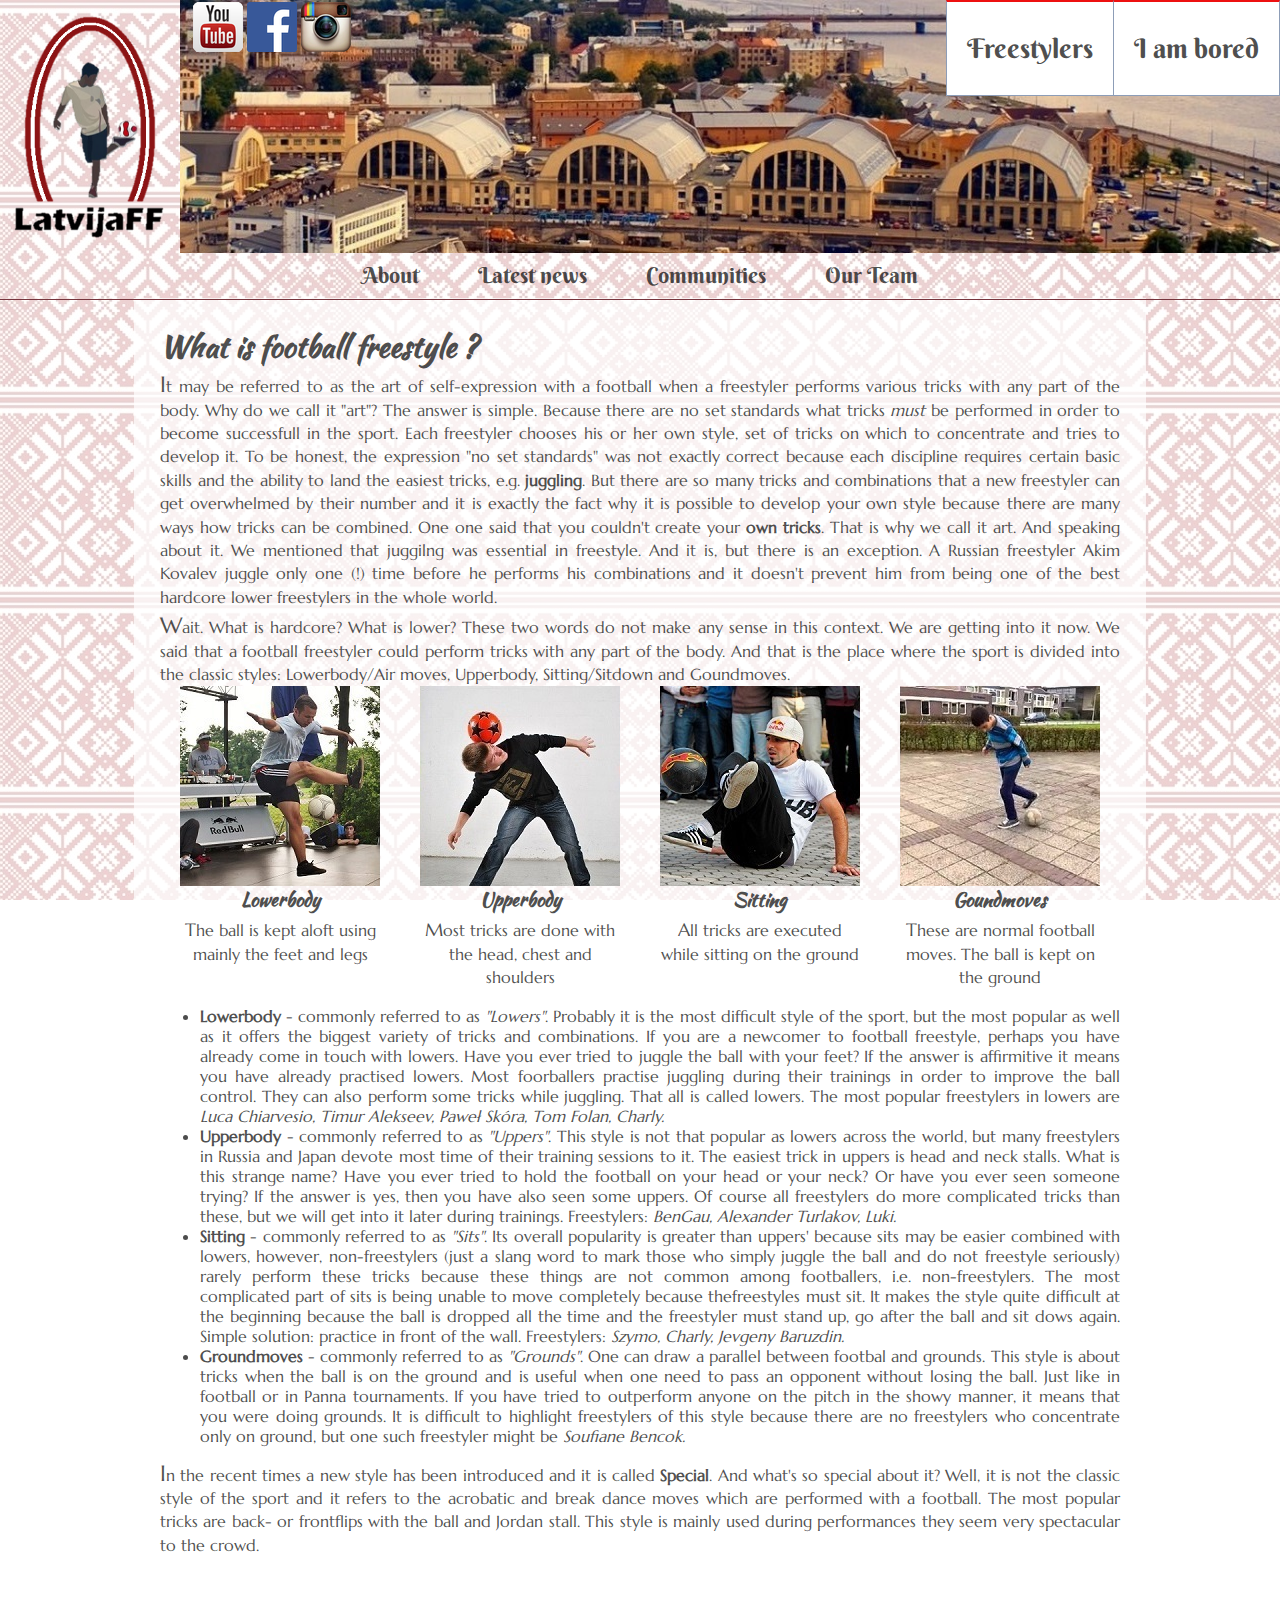
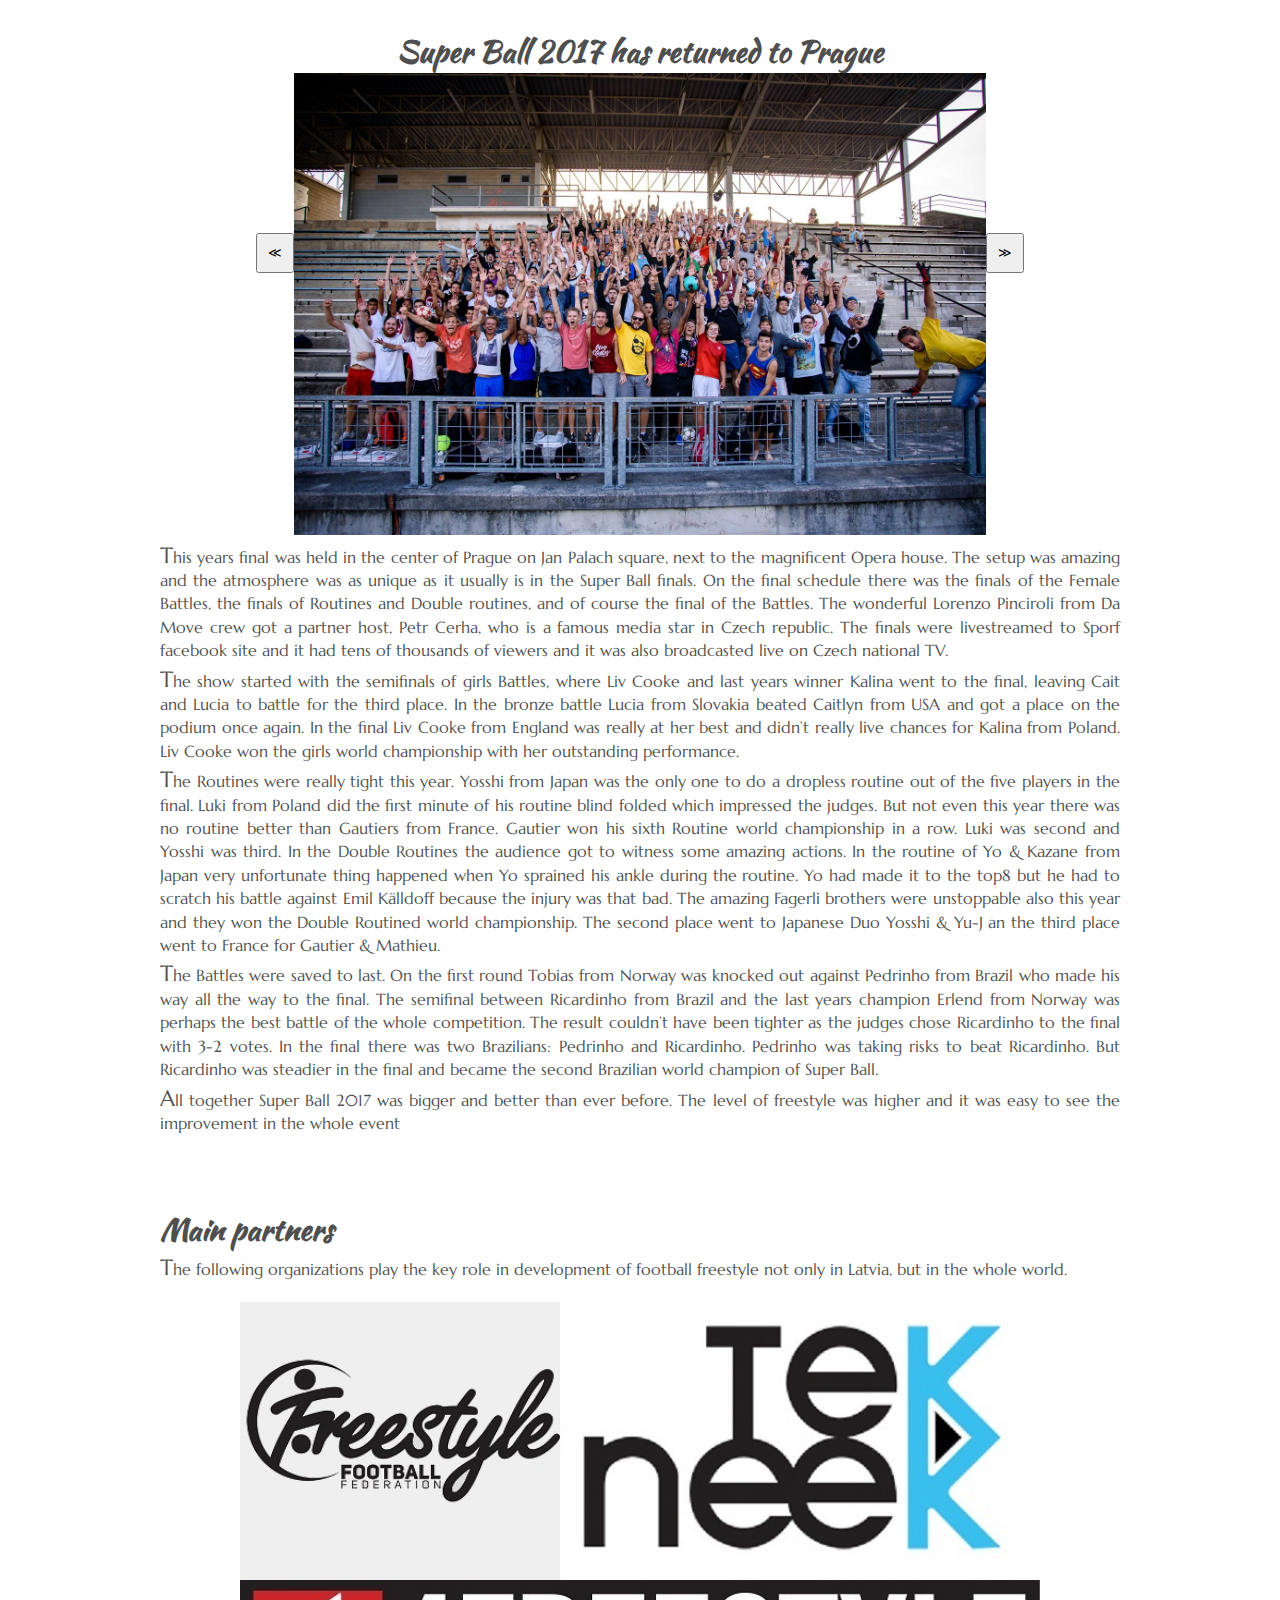
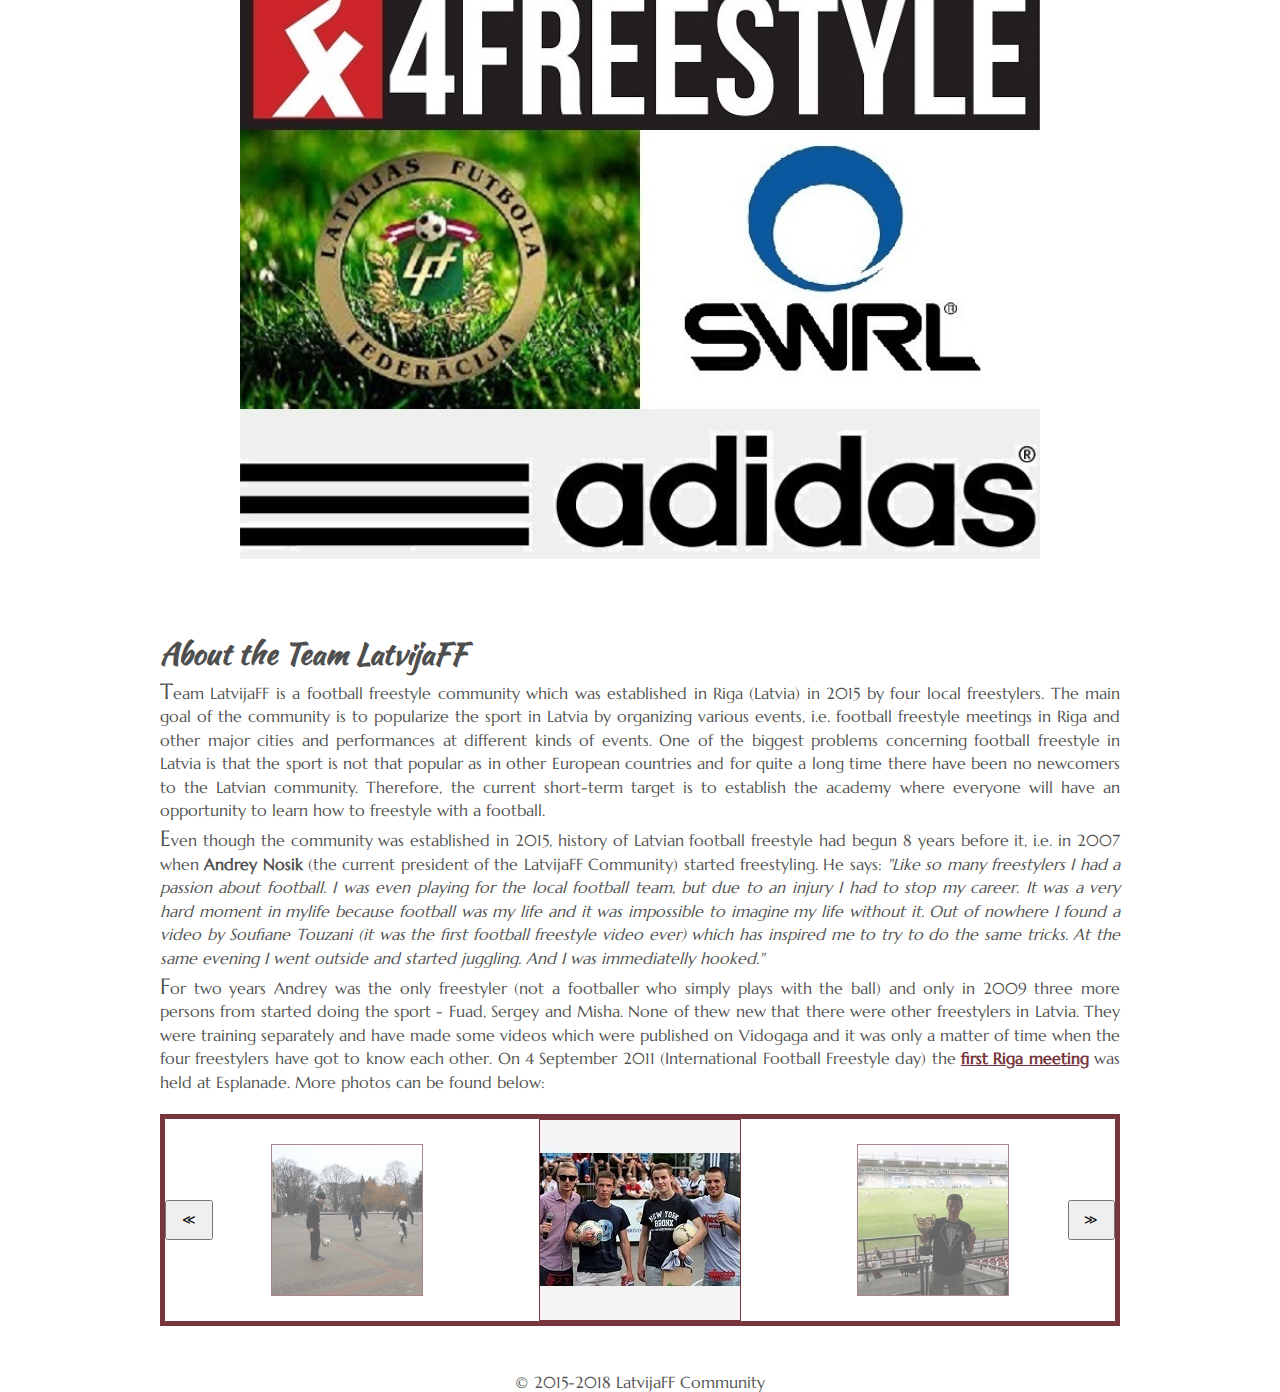
<file: index.html>
<!DOCTYPE html>
<html lang="en">
<head>
	<meta charset="utf-8">
	<title>LatvijaFF</title>
	<link rel="icon" type="image/png" href="img/LatvijaFF_noBG.png">
	<meta name="viewport" content="width=device-width, initial-scale=1.0">
	<!-- Google fonts -->
	<link href="https://fonts.googleapis.com/css?family=Berkshire+Swash" rel="stylesheet"> <!-- font-family: 'Berkshire Swash', cursive; -->
	<link href="https://fonts.googleapis.com/css?family=Kaushan+Script" rel="stylesheet"> <!-- font-family: 'Kaushan Script', cursive; -->
	<link href="https://fonts.googleapis.com/css?family=Marcellus" rel="stylesheet"> <!-- font-family: 'Marcellus', serif; -->
	<!-- My CSS file -->
	<link rel="stylesheet" type="text/css" href="CSS/main.css">
</head>
<body>
	<!-- Navigation section: Images, logo and links to other pages -->
	<nav id="main-navigation">
		<div id="nav-img-container">
			<img id="img-logo" src="img/LatvijaFF_noBG.png" alt="logo">
			<img id="img-landscape" src="img/riga.jpg" alt="landscape">
			<!-- Social media icons -->
			<ul id="ul-socialMedia">
				<li><a href="https://www.youtube.com/user/guarinify" target="_blank"><img src="img/logos/yb_day.png" alt="youtube_logo"></a></li>
				<li><a href="https://www.facebook.com/FootballFreestyleInLatvia/" target="_blank"><img src="img/logos/fb_day.png" alt="facebook_logo"></a></li>
				<li><a href="https://www.instagram.com/latvijaff/" target="_blank"><img src="img/logos/insta_day.png" alt="instagram_logo"></a></li>
			</ul>
			<!-- Tutorials and a simple game -->
			<ul id="top-menu">
				<li><a href="content/freestylers/">Freestylers</a></li>
				<li><a href="content/game/">I am bored</a></li>
			</ul>
		</div>

		<div id="nav-text-container">
			<ul>
				<li><a href="#about">About</a></li>
				<li><a href="#news">Latest news</a></li>
				<li><a href="#community">Communities</a></li>
				<li><a href="#team">Our Team</a></li>
			</ul>
		</div>
	</nav>

	<!-- About football freestyle -->
	<article id="about" class="section">
		<h1>What is football freestyle ?</h1>
		<p>It may be referred to as the art of self-expression with a football when a freestyler performs various tricks with any part of the body. Why do we call it "art"? The answer is simple. Because there are no set standards what tricks <em>must</em> be performed in order to become successfull in the sport. Each freestyler chooses his or her own style, set of tricks on which to concentrate and tries to develop it. To be honest, the expression "no set standards" was not exactly correct because each discipline requires certain basic skills and the ability to land the easiest tricks, e.g. <strong>juggling</strong>. But there are so many tricks and combinations that a new freestyler can get overwhelmed by their number and it is exactly the fact why it is possible to develop your own style because there are many ways how tricks can be combined. One one said that you couldn't create your <strong>own tricks</strong>. That is why we call it art. And speaking about it. We mentioned that juggilng was essential in freestyle. And it is, but there is an exception. A Russian freestyler Akim Kovalev juggle only one (!) time before he performs his combinations and it doesn't prevent him from being one of the best hardcore lower freestylers in the whole world.</p>
		<p>Wait. What is hardcore? What is lower? These two words do not make any sense in this context. We are getting into it now. We said that a football freestyler could perform tricks with any part of the body. And that is the place where the sport is divided into the classic styles: Lowerbody/Air moves, Upperbody, Sitting/Sitdown and Goundmoves.</p>
		
		<div id="style-container" class="flex-container">
			<!-- Lowerbody -->
			<div class="style-child">
				<div class="style-child-img-container">
					<div class="photo-1"></div>
				</div>
				<h3>Lowerbody</h3>
				<p>The ball is kept aloft using mainly the feet and legs</p>
			</div>
			<!-- Upperbody -->
			<div class="style-child">
				<div class="style-child-img-container">
					<div class="photo-2"></div>
				</div>
				<h3>Upperbody</h3>
				<p>Most tricks are done with the head, chest and shoulders</p>
			</div>
			<!-- Sitdowns -->
			<div class="style-child">
				<div class="style-child-img-container">
					<div class="photo-3"></div>
				</div>
				<h3>Sitting</h3>
				<p>All tricks are executed while sitting on the ground</p>
			</div>
			<!-- Groundmoves -->
			<div class="style-child">
				<div class="style-child-img-container">
					<div class="photo-4"></div>
				</div>
				<h3>Goundmoves</h3>
				<p>These are normal football moves. The ball is kept on the ground</p>
			</div>
		</div>

		<ul>
			<li><strong>Lowerbody</strong> - commonly referred to as <em>"Lowers"</em>. Probably it is the most difficult style of the sport, but the most popular as well as it offers the biggest variety of tricks and combinations. If you are a newcomer to football freestyle, perhaps you have already come in touch with lowers. Have you ever tried to juggle the ball with your feet? If the answer is affirmitive it means you have already practised lowers. Most foorballers practise juggling during their trainings in order to improve the ball control. They can also perform some tricks while juggling. That all is called lowers. The most popular freestylers in lowers are <em>Luca Chiarvesio, Timur Alekseev, Pawe&#322; Sk&#243;ra, Tom Folan, Charly.</em></li>
			<li><strong>Upperbody</strong> - commonly referred to as <em>"Uppers"</em>. This style is not that popular as lowers across the world, but many freestylers in Russia and Japan devote most time of their training sessions to it. The easiest trick in uppers is head and neck stalls. What is this strange name? Have you ever tried to hold the football on your head or your neck? Or have you ever seen someone trying? If the answer is yes, then you have also seen some uppers. Of course all freestylers do more complicated tricks than these, but we will get into it later during trainings. Freestylers: <em>BenGau, Alexander Turlakov, Luki.</em></li>
			<li><strong>Sitting</strong> - commonly referred to as <em>"Sits"</em>. Its overall popularity is greater than uppers' because sits may be easier combined with lowers, however, non-freestylers (just a slang word to mark those who simply juggle the ball and do not freestyle seriously) rarely perform these tricks because these things are not common among footballers, i.e. non-freestylers. The most complicated part of sits is being unable to move completely because thefreestyles must sit. It makes the style quite difficult at the beginning because the ball is dropped all the time and the freestyler must stand up, go after the ball and sit dows again. Simple solution: practice in front of the wall. Freestylers: <em>Szymo, Charly, Jevgeny Baruzdin.</em></li>
			<li><strong>Groundmoves</strong> - commonly referred to as <em>"Grounds"</em>. One can draw a parallel between footbal and grounds. This style is about tricks when the ball is on the ground and is useful when one need to pass an opponent without losing the ball. Just like in football or in Panna tournaments. If you have tried to outperform anyone on the pitch in the showy manner, it means that you were doing grounds. It is difficult to highlight freestylers of this style because there are no freestylers who concentrate only on ground, but one such freestyler might be <em>Soufiane Bencok.</em></li>
		</ul>

		<p>In the recent times a new style has been introduced and it is called <strong>Special</strong>. And what's so special about it? Well, it is not the classic style of the sport and it refers to the acrobatic and break dance moves which are performed with a football. The most popular tricks are back- or frontflips with the ball and Jordan stall. This style is mainly used during performances they seem very spectacular to the crowd.</p>
	</article>
	
	<!-- News -->
	<article id="news" class="section">
		<!-- Image -->
		<div id="news-img-container">
			<h1></h1>
			<button id="news-prev" class="btn-previous">&#8810;</button>
			<button id="news-next" class="btn-next">&#8811;</button>
			<img src="#" alt="news-image">
		</div>
		<!-- Text -->
		<div id="news-text-container"></div>
	</article>

	<!-- Communities -->
	<article id="community" class="section">
		<h1>Main partners</h1>
		<p>The following organizations play the key role in development of football freestyle not only in Latvia, but in the whole world.</p>
		<div class="com-logo-container">
			<div class="federation logo">
				<p><strong>Football Freestyle Federation</strong><br><span>It is responsible for the organisation of football freestyle's international Championships</span></p>
			</div>
			<div class="tek-neek logo">
				<p><strong>Tek Neek</strong><br><span>Group of freestylers that have a passion for filmmaking who try to upload as many videos of different freestyle meetings and competitions as possible</span></p>
			</div>
			<div class="for-freestyle">
				<p><strong>4Freestyle</strong><br><span>Freestyle football and lifestyle brand developed by and for freestylers. Profit from the brand is used to develop more and better products and to organize events for freestyle</span></p>
			</div>
			<div class="lff logo">
				<p><strong>Latvian Football Federation</strong><br><span>Many years' collaboration consists in football freestyle performances at various football events in Latvia including matches of the national team</span></p>
			</div>
			<div class="swrl logo">
				<p><strong>SWRL</strong><br><span>Football freestyle brand which is very popular in America. The company collaborates with many freestylers all over the world</span></p>
			</div>
			<div class="adidas">
				<p><strong>Adidas</strong><br><span>The main vendor of matchballs which are very suitable for freestyle</span></p>
			</div>
		</div>
	</article>

	<article id="team" class="section">
		<h1>About the Team LatvijaFF</h1>
		<p>Team LatvijaFF is a football freestyle community which was established in Riga (Latvia) in 2015 by four local freestylers. The main goal of the community is to popularize the sport in Latvia by organizing various events, i.e. football freestyle meetings in Riga and other major cities and performances at different kinds of events. One of the biggest problems concerning football freestyle in Latvia is that the sport is not that popular as in other European countries and for quite a long time there have been no newcomers to the Latvian community. Therefore, the current short-term target is to establish the academy where everyone will have an opportunity to learn how to freestyle with a football.</p>
		<p>Even though the community was established in 2015, history of Latvian football freestyle had begun 8 years before it, i.e. in 2007 when <strong>Andrey Nosik</strong> (the current president of the LatvijaFF Community) started freestyling. He says: <em>"Like so many freestylers I had a passion about football. I was even playing for the local football team, but due to an injury I had to stop my career. It was a very hard moment in mylife because football was my life and it was impossible to imagine my life without it. Out of nowhere I found a video by Soufiane Touzani (it was the first football freestyle video ever) which has inspired me to try to do the same tricks. At the same evening I went outside and started juggling. And I was immediatelly hooked."</em></p>
		<p>For two years Andrey was the only freestyler (not a footballer who simply plays with the ball) and only in 2009 three more persons from started doing the sport - Fuad, Sergey and Misha. None of thew new that there were other freestylers in Latvia. They were training separately and have made some videos which were published on Vidogaga and it was only a matter of time when the four freestylers have got to know each other. On 4 September 2011 (International Football Freestyle day) the <a href="https://www.youtube.com/watch?v=pGnpWgiwXhU" target="_blank" title="The First Meeting in Riga">first Riga meeting</a> was held at Esplanade. More photos can be found below:</p>
		<div id="photo-container">
			<div id="photo-container-img" class="flex-container">
				<div id="photo-0"></div>
				<div id="photo-1"></div>
				<div id="photo-2"></div>
			</div>
			<button id="latff-prev" class="btn-previous">&#8810;</button>
			<button id="latff-next" class="btn-next">&#8811;</button>
		</div>
	</article>

	<!-- Footer -->
	<div id="copyright">
		<p>&copy; 2015-2018 LatvijaFF Community</p>
	</div>

<!-- jQuery link -->
<script src="https://ajax.googleapis.com/ajax/libs/jquery/3.2.1/jquery.min.js"></script>
<!-- My JavaScript file -->
<script type="text/javascript" src="JavaScript/main.js"></script>
</body>
</html>
</file>
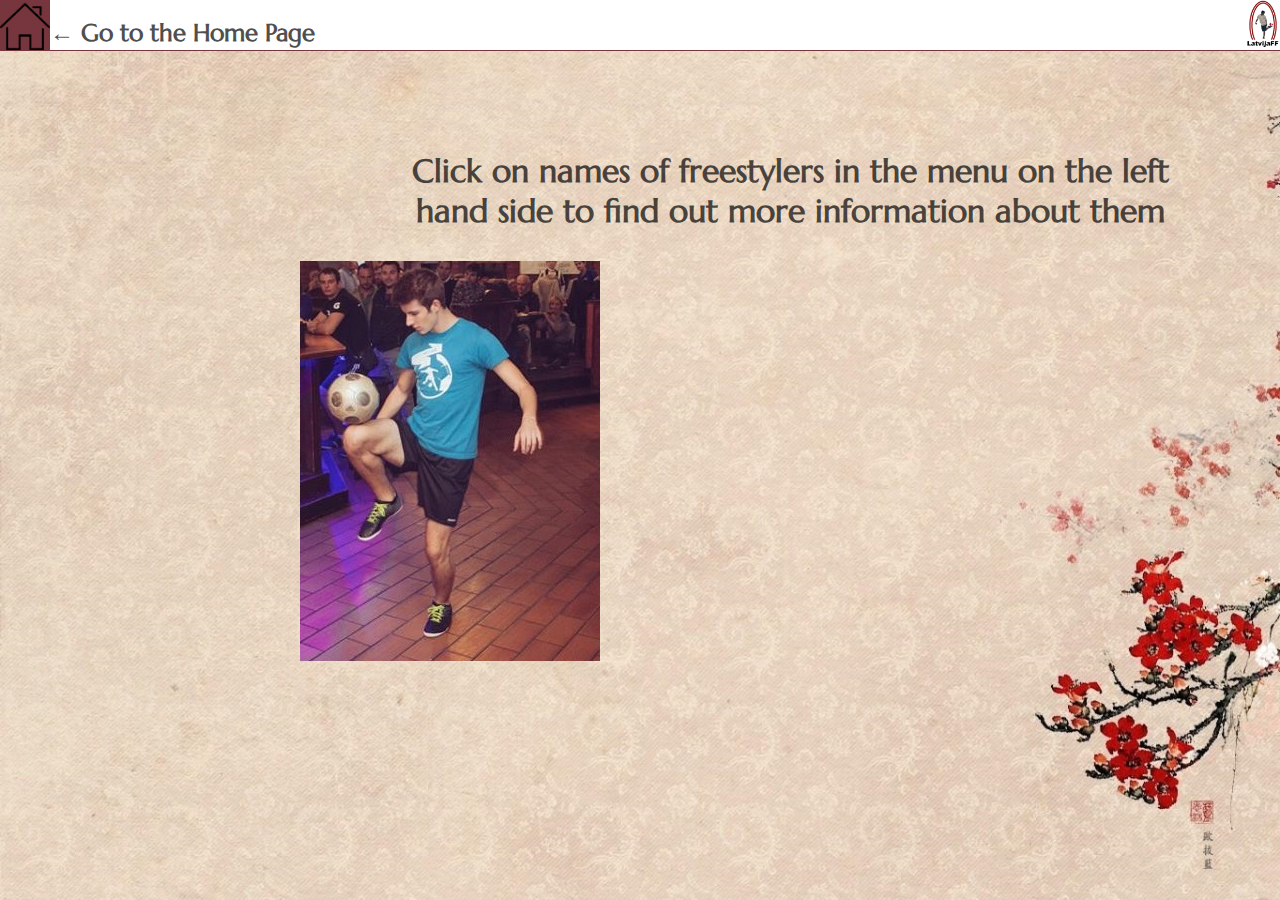
<file: content/freestylers/index.html>
<!DOCTYPE html>
<html lang="en">
<head>
	<title>Freestylers</title>
	<link rel="icon" type="image/png" href="../../img/LatvijaFF_noBG.png">
	<meta name="viewport" content="width=device-width, initial-scale=1.0">
	<!-- Google fonts -->
	<link href="https://fonts.googleapis.com/css?family=Marcellus" rel="stylesheet"> <!-- font-family: 'Marcellus', serif; -->
	<!-- Bootstrap CSS CDN link -->
	<link rel="stylesheet" href="https://maxcdn.bootstrapcdn.com/bootstrap/4.0.0-beta.2/css/bootstrap.min.css" integrity="sha384-PsH8R72JQ3SOdhVi3uxftmaW6Vc51MKb0q5P2rRUpPvrszuE4W1povHYgTpBfshb" crossorigin="anonymous">
	<!-- My CSS file -->
	<link rel="stylesheet" type="text/css" href="CSS/freestylers.css">
</head>
<body>

	<header>
		<a href="http://www.latvijaff.cf/"><img id="home-page" src="../../img/home.png" alt="main-page"></a>
		<h2 class="header-text">&larr; Go to the Home Page</h2>
		<img id="logo" src="../../img/LatvijaFF_noBG.png" alt="LatvijaFF-logo">
	</header>

	<!-- Names of the freestylers -->
	<div id="freestylers-panel" class="panel-group"></div>

	<!-- Default notification -->
	<div id="instructions">
		<h1>Click on names of freestylers in the menu on the left hand side to find out more information about them</h1>
	</div>

	<!-- Profiles of the freestylers -->
	<div id="freestylers-profile">
		<div id="photo-container">
			<div class="fs-pfoto"></div>
			<p id="name-container"></p>
			<p id="country-container"></p>
		</div>
		<div id="freestylers-info"></div>
	</div>

<!-- jQuery link -->
<script src="https://code.jquery.com/jquery-3.2.1.slim.min.js" integrity="sha384-KJ3o2DKtIkvYIK3UENzmM7KCkRr/rE9/Qpg6aAZGJwFDMVNA/GpGFF93hXpG5KkN" crossorigin="anonymous"></script>
<!-- Bootstrap JavaScript link -->
<script src="https://cdnjs.cloudflare.com/ajax/libs/popper.js/1.12.3/umd/popper.min.js" integrity="sha384-vFJXuSJphROIrBnz7yo7oB41mKfc8JzQZiCq4NCceLEaO4IHwicKwpJf9c9IpFgh" crossorigin="anonymous"></script>
<script src="https://maxcdn.bootstrapcdn.com/bootstrap/4.0.0-beta.2/js/bootstrap.min.js" integrity="sha384-alpBpkh1PFOepccYVYDB4do5UnbKysX5WZXm3XxPqe5iKTfUKjNkCk9SaVuEZflJ" crossorigin="anonymous"></script>
<!-- My JavaScript file -->
<script type="text/javascript" src="JavaScript/freestylers.js"></script>
</body>
</html>
</file>
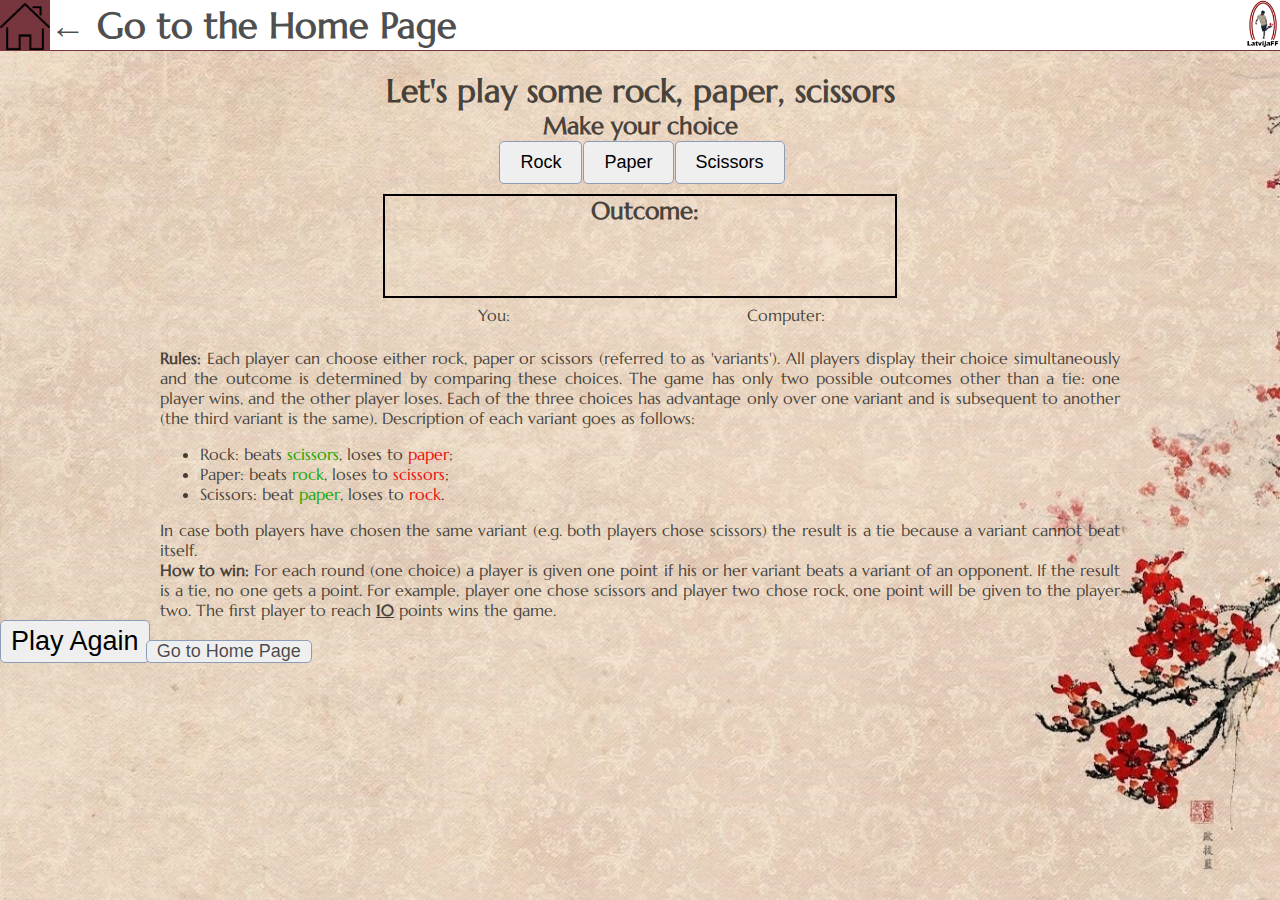
<file: content/game/index.html>
<!DOCTYPE html>
<html lang="en">
<head>
	<title>Rock, paper scissors</title>
	<link rel="icon" type="image/png" href="../../img/LatvijaFF_noBG.png">
	<meta name="viewport" content="width=device-width, initial-scale=1.0">
	<!-- Google fonts -->
	<link href="https://fonts.googleapis.com/css?family=Marcellus" rel="stylesheet"> <!-- font-family: 'Marcellus', serif; -->
	<!-- Bootstrap CSS CDN link -->
	<link rel="stylesheet" href="https://maxcdn.bootstrapcdn.com/bootstrap/4.0.0-beta.2/css/bootstrap.min.css" integrity="sha384-PsH8R72JQ3SOdhVi3uxftmaW6Vc51MKb0q5P2rRUpPvrszuE4W1povHYgTpBfshb" crossorigin="anonymous">
	<!-- My CSS file -->
	<link rel="stylesheet" type="text/css" href="CSS/game.css">
</head>
<body>

	<header>
		<a href="http://www.latvijaff.cf/"><img id="home-page" src="../../img/home.png" alt="main-page"></a>
		<h2 class="header-text">&larr; Go to the Home Page</h2>
		<img id="logo" src="../../img/LatvijaFF_noBG.png" alt="LatvijaFF-logo">
	</header>

	<div id="buttons">
		<h1>Let's play some rock, paper, scissors</h1>
		<h2>Make your choice</h2>
		<button id="rock">Rock</button>
		<button id="paper">Paper</button>
		<button id="scissors">Scissors</button>
	</div>

	<div id="outcome">
		<h2>Outcome:</h2>
		<div id="text"></div>
	</div>

	<div id="results">
		<p class="score">You: <span id="user"></span></p>
		<p class="score">Computer: <span id="computer"></span></p>
	</div>

	<div id="footer">
		<p><strong>Rules:</strong> Each player can choose either rock, paper or scissors (referred to as 'variants'). All players display their choice simultaneously and the outcome is determined by comparing these choices. The game has only two possible outcomes other than a tie: one player wins, and the other player loses. Each of the three choices has advantage only over one variant and is subsequent to another (the third variant is the same). Description of each variant goes as follows:</p>
		<ul>
			<li>Rock: beats <span class="win">scissors</span>, loses to <span class="lose">paper</span>;</li>
			<li>Paper: beats <span class="win">rock</span>, loses to <span class="lose">scissors</span>;</li>
			<li>Scissors: beat <span class="win">paper</span>, loses to <span class="lose">rock</span>.</li>
		</ul>
		<p>In case both players have chosen the same variant (e.g. both players chose scissors) the result is a tie because a variant cannot beat itself.</p>
		<p><strong>How to win:</strong> For each round (one choice) a player is given one point if his or her variant beats a variant of an opponent. If the result is a tie, no one gets a point. For example, player one chose scissors and player two chose rock, one point will be given to the player two. The first player to reach <strong class="strong">10</strong> points wins the game.</p>
	</div>

	<!-- Final score is displayed here -->
	<div id="modalScore" class="modal fade">
		<div class="modal-dialog">
			<div class="modal-content">
				<div class="modal-header">
					<h2></h2>
				</div>
				<div class="modal-body">
					<h4></h4>
				</div>
				<div class="modal-footer">
					<button id="btn-playAgain" data-dismiss="modal">Play Again</button>
					<button id="btn-mainPage"><a href="../../index.html">Go to Home Page</a></button>
				</div>
			</div>
		</div>
	</div>

<!-- jQuery link -->
<script src="https://code.jquery.com/jquery-3.2.1.slim.min.js" integrity="sha384-KJ3o2DKtIkvYIK3UENzmM7KCkRr/rE9/Qpg6aAZGJwFDMVNA/GpGFF93hXpG5KkN" crossorigin="anonymous"></script>
<!-- Bootstrap JavaScript link -->
<script src="https://cdnjs.cloudflare.com/ajax/libs/popper.js/1.12.3/umd/popper.min.js" integrity="sha384-vFJXuSJphROIrBnz7yo7oB41mKfc8JzQZiCq4NCceLEaO4IHwicKwpJf9c9IpFgh" crossorigin="anonymous"></script>
<script src="https://maxcdn.bootstrapcdn.com/bootstrap/4.0.0-beta.2/js/bootstrap.min.js" integrity="sha384-alpBpkh1PFOepccYVYDB4do5UnbKysX5WZXm3XxPqe5iKTfUKjNkCk9SaVuEZflJ" crossorigin="anonymous"></script>
<!-- My JavaScript file -->
<script type="text/javascript" src="JavaScript/game.js"></script>
</body>
</html>
</file>
<file: CSS/main.css>
#news-img-container button, #photo-container button {
  position: absolute;
  top: 40%;
  width: 5%;
  height: 40px; }
  #news-img-container button:hover, #photo-container button:hover {
    cursor: pointer; }
#news-img-container .btn-previous, #photo-container .btn-previous {
  left: 0; }
#news-img-container .btn-next, #photo-container .btn-next {
  right: 0; }

/* 0.General setups for the whole page, default formating */
*:not(ul):not(ol) {
  margin: 0;
  padding: 0; }

body {
  font-family: 'Marcellus', serif;
  color: rgba(0, 0, 0, 0.7); }

p, h1, h2, h3, h4, h5, h6 {
  cursor: default; }

html {
  background-image: url("../img/bg-main.jpg");
  background-size: auto;
  background-attachment: fixed; }

body {
  background-color: rgba(255, 255, 255, 0.8); }

h1 {
  font-size: 30px; }

/* 1. Navigation container
 1.1. Main images */
#main-navigation {
  position: relative;
  font-family: 'Berkshire Swash', cursive;
  margin-bottom: 41.6px; }
  #main-navigation ul, #main-navigation ol {
    margin: 0;
    padding: 0;
    list-style: none; }
    #main-navigation ul li:hover, #main-navigation ol li:hover {
      cursor: pointer; }
    #main-navigation ul li a, #main-navigation ol li a {
      color: rgba(0, 0, 0, 0.7);
      text-decoration: none; }

/* 1.3. Top-right corner menu */
#top-menu li {
  text-align: center; }
  #top-menu li a {
    background-color: white;
    border: 1px solid #8d9db7; }

/* 2. Main contents
 2.0. General setups for this part */
.section {
  width: 75%;
  margin: 20px auto;
  padding: 2.027027027%;
  background-color: rgba(255, 255, 255, 0.7);
  text-align: justify; }
  .section h1, .section h2, .section h3, .section h4, .section h5, .section h6 {
    font-family: 'Kaushan Script', cursive; }
  .section p {
    line-height: 23.4px;
    margin-top: 5px; }
    .section p:first-letter {
      font-size: 21.6px; }

/* 2.1. First section - What is freestyle */
.flex-container {
  display: flex;
  flex-wrap: wrap;
  justify-content: space-between; }
  .flex-container .style-child {
    flex-basis: 20%;
    text-align: center;
    margin: 0 auto; }
    .flex-container .style-child .style-child-img-container {
      overflow: hidden;
      height: 200px;
      width: 200px; }
      .flex-container .style-child .style-child-img-container div {
        height: 200px;
        width: 200px;
        background-image: url("../img/styles.jpg");
        transition: transform 500ms ease-out; }
        .flex-container .style-child .style-child-img-container div:hover {
          transform: scale(1.05); }
      .flex-container .style-child .style-child-img-container .photo-1 {
        background-position: 0px 0; }
      .flex-container .style-child .style-child-img-container .photo-2 {
        background-position: -200px 0; }
      .flex-container .style-child .style-child-img-container .photo-3 {
        background-position: -400px 0; }
      .flex-container .style-child .style-child-img-container .photo-4 {
        background-position: -600px 0; }
    .flex-container .style-child p:first-letter {
      font-size: 18px; }

/* 2.2. Second section - News */
#news-img-container {
  width: 80%;
  margin: auto;
  position: relative;
  /* Buttons */
  /* Image of the news */ }
  #news-img-container h1 {
    text-align: center; }
  #news-img-container img {
    width: 90%;
    margin-left: 5%;
    clear: both; }

/* 2.3. Third section - Communities */
#community .com-logo-container {
  margin: auto;
  margin-top: 20px; }

/* 2.4. Fourth section - about LatvijaFF */
#team a {
  color: #77353d;
  font-weight: bold; }

#photo-container {
  margin-top: 20px;
  background-color: white;
  border: 5px solid #77353d;
  position: relative; }
  #photo-container .flex-container {
    align-items: center;
    width: 90%;
    margin: auto; }

/* 3. Footer */
#copyright {
  text-align: center; }

@media screen and (max-width: 489px), screen and (device-max-width: 489px) {
  html {
    height: 100%; }

  .section {
    width: 90%;
    height: 50vh;
    overflow-y: scroll; }
    .section h1 {
      font-size: 25.2px;
      text-align: center; }

  /* Navigation */
  #img-logo {
    width: 30%;
    margin-left: 35%; }

  #img-landscape, #nav-text-container, #ul-socialMedia {
    display: none; }

  #top-menu {
    width: 100%;
    position: relative; }
    #top-menu li {
      width: 100%;
      margin-bottom: 10px; }
      #top-menu li:last-child {
        margin-top: 20px; }
      #top-menu li a {
        font-size: 1.3em;
        padding: 10px 30%; }

  /* "News" section */
  #news #news-img-container {
    width: 95%; }
    #news #news-img-container h1 {
      width: 70%;
      margin: auto; }
  #news button {
    top: 0;
    width: 12%; }

  /* "Main Partners" section */
  #community {
    width: 90%; }

  /* "LatvijaFF" section */
  #team button {
    width: 12%; }

  #photo-1, #photo-2 {
    display: none; }

  #photo-0 {
    width: 200px;
    height: 200px;
    margin: 0 auto;
    border: 0.5px solid #77353d;
    background-image: url("../img/news.jpg");
    background-size: 1800px; } }
@media screen and (min-width: 490px) and (max-width: 639px), screen and (device-min-width: 490px) and (device-max-width: 639px) {
  html {
    height: 100%; }

  /* Navigation */
  #img-logo {
    float: left;
    width: 30%; }

  #img-landscape {
    display: none; }

  #ul-socialMedia {
    text-align: right; }
    #ul-socialMedia li {
      display: inline-block; }

  #top-menu {
    float: right;
    width: 70%;
    position: relative; }
    #top-menu li {
      margin-bottom: 20px; }
      #top-menu li a {
        font-size: 1.3em;
        width: 100%;
        padding: 0 30% 20px 40%; }

  #nav-text-container {
    float: right;
    width: 70%;
    text-align: center; }
    #nav-text-container li {
      margin-right: -5px;
      display: inline-block;
      padding: 5px 30px 10px 30px; }
      #nav-text-container li:last-child {
        border-right: none;
        margin-right: 0; }
      #nav-text-container li a {
        font-size: 21.6px; }

  /* "About" section */
  #about {
    clear: both; }

  /* "LatvijaFF" section */
  #photo-1, #photo-2 {
    display: none; }

  #photo-0 {
    width: 200px;
    height: 200px;
    margin: 0 auto;
    border: 0.5px solid #77353d;
    background-image: url("../img/news.jpg");
    background-size: 1800px; } }
@media screen and (min-width: 640px) and (max-width: 799px), screen and (device-min-width: 640px) and (device-max-width: 799px) {
  /* 1.0. Navigation */
  #main-navigation li {
    display: inline-block;
    z-index: 2; }

  #img-logo {
    float: left;
    width: 14.04%;
    transform: scale(0.9);
    transition: transform 1000ms ease-out; }
    #img-logo:hover {
      transform: scale(0.95); }

  #img-landscape {
    width: 85.96%; }

  /* 1.2. Social megia logos */
  #ul-socialMedia {
    position: absolute;
    left: 15.04%;
    top: 2px; }

  /* 1.3. Top-Menu */
  #top-menu {
    position: absolute;
    top: 0;
    right: 0; }
    #top-menu li {
      margin-right: -5px;
      padding-top: 32px; }
      #top-menu li:last-child {
        border-right: none;
        margin-right: 0; }
      #top-menu li a {
        font-size: 27px;
        padding: 30px 20px;
        transition: color 0ms linear 300ms, box-shadow 300ms linear;
        border-top-color: #ed1010;
        border-top-width: 2px; }
        #top-menu li a:hover {
          box-shadow: 0 7px 2px -2px #ed1010 inset;
          color: #ed1010; }

  /* 1.4. Navigation text */
  #nav-text-container {
    clear: both;
    position: absolute;
    bottom: -1;
    width: 100%;
    text-align: center;
    border-bottom: 0.5px solid #77353d; }
    #nav-text-container li {
      margin-right: -5px;
      transition: box-shadow 300ms linear;
      padding: 5px 30px 10px 30px; }
      #nav-text-container li:last-child {
        border-right: none;
        margin-right: 0; }
      #nav-text-container li a {
        font-size: 21.6px; }
      #nav-text-container li:hover {
        cursor: default;
        box-shadow: 0px -7px 2px -2px #77353d inset; }

  /* "LatvijaFF" section */
  #photo-2 {
    display: none; }

  #photo-0, #photo-1 {
    width: 200px;
    height: 200px;
    margin: 0 auto;
    border: 0.5px solid #77353d;
    background-image: url("../img/news.jpg");
    background-size: 1800px; } }
@media screen and (min-width: 800px) and (max-width: 1081px), screen and (device-min-width: 800px) and (device-max-width: 1081px) {
  /* 1.0. Navigation */
  #main-navigation li {
    display: inline-block;
    z-index: 2; }

  #img-logo {
    float: left;
    width: 14.04%;
    transform: scale(0.9);
    transition: transform 1000ms ease-out; }
    #img-logo:hover {
      transform: scale(0.95); }

  #img-landscape {
    width: 85.96%; }

  /* 1.2. Social megia logos */
  #ul-socialMedia {
    position: absolute;
    left: 15.04%;
    top: 2px; }

  /* 1.3. Top-Menu */
  #top-menu {
    position: absolute;
    top: 0;
    right: 0; }
    #top-menu li {
      margin-right: -5px;
      padding-top: 32px; }
      #top-menu li:last-child {
        border-right: none;
        margin-right: 0; }
      #top-menu li a {
        font-size: 27px;
        padding: 30px 20px;
        transition: color 0ms linear 300ms, box-shadow 300ms linear;
        border-top-color: #ed1010;
        border-top-width: 2px; }
        #top-menu li a:hover {
          box-shadow: 0 7px 2px -2px #ed1010 inset;
          color: #ed1010; }

  /* 1.4. Navigation text */
  #nav-text-container {
    clear: both;
    position: absolute;
    bottom: -1;
    width: 100%;
    text-align: center;
    border-bottom: 0.5px solid #77353d; }
    #nav-text-container li {
      margin-right: -5px;
      transition: box-shadow 300ms linear;
      padding: 5px 30px 10px 30px; }
      #nav-text-container li:last-child {
        border-right: none;
        margin-right: 0; }
      #nav-text-container li a {
        font-size: 21.6px; }
      #nav-text-container li:hover {
        cursor: default;
        box-shadow: 0px -7px 2px -2px #77353d inset; }

  /* "Main Partners" Section */
  /* "LatvijaFF" section */
  #photo-0, #photo-2 {
    width: 150px;
    height: 150px;
    margin: 0 auto;
    opacity: 0.6;
    border: 0.5px solid #77353d;
    background-image: url("../img/news.jpg");
    background-size: 1350px; }

  #photo-1 {
    width: 200px;
    height: 200px;
    margin: 0 auto;
    border: 0.5px solid #77353d;
    background-image: url("../img/news.jpg");
    background-size: 1800px; } }
@media screen and (min-width: 1082px), screen and (device-min-width: 1082px) {
  /* 1.0. Navigation */
  #main-navigation li {
    display: inline-block;
    z-index: 2; }

  #img-logo {
    float: left;
    width: 14.04%;
    transform: scale(0.9);
    transition: transform 1000ms ease-out; }
    #img-logo:hover {
      transform: scale(0.95); }

  #img-landscape {
    width: 85.96%; }

  /* 1.2. Social megia logos */
  #ul-socialMedia {
    position: absolute;
    left: 15.04%;
    top: 2px; }

  /* 1.3. Top-Menu */
  #top-menu {
    position: absolute;
    top: 0;
    right: 0; }
    #top-menu li {
      margin-right: -5px;
      padding-top: 32px; }
      #top-menu li:last-child {
        border-right: none;
        margin-right: 0; }
      #top-menu li a {
        font-size: 27px;
        padding: 30px 20px;
        transition: color 0ms linear 300ms, box-shadow 300ms linear;
        border-top-color: #ed1010;
        border-top-width: 2px; }
        #top-menu li a:hover {
          box-shadow: 0 7px 2px -2px #ed1010 inset;
          color: #ed1010; }

  /* 1.4. Navigation text */
  #nav-text-container {
    clear: both;
    position: absolute;
    bottom: -1;
    width: 100%;
    text-align: center;
    border-bottom: 0.5px solid #77353d; }
    #nav-text-container li {
      margin-right: -5px;
      transition: box-shadow 300ms linear;
      padding: 5px 30px 10px 30px; }
      #nav-text-container li:last-child {
        border-right: none;
        margin-right: 0; }
      #nav-text-container li a {
        font-size: 21.6px; }
      #nav-text-container li:hover {
        cursor: default;
        box-shadow: 0px -7px 2px -2px #77353d inset; }

  /* "Main Partners" Section */
  #community .com-logo-container {
    width: 800px;
    /* Specifications for the each community */
    /* Default setupts for the hover over logos */ }
    #community .com-logo-container .federation {
      height: 278.4px;
      width: 40%;
      float: left;
      background-image: url("../img/communities.jpg");
      background-size: 800px;
      background-position: 0 0; }
    #community .com-logo-container .tek-neek {
      height: 278.4px;
      width: 60%;
      float: right;
      background-image: url("../img/communities.jpg");
      background-size: 800px;
      background-position: -320px 0; }
    #community .com-logo-container .for-freestyle {
      height: 150.4px;
      clear: both;
      text-align: left;
      background-image: url("../img/communities.jpg");
      background-size: 800px;
      background-position: 0 -278.4px; }
      #community .com-logo-container .for-freestyle p {
        width: 0;
        height: 100%;
        transition: width 300ms linear; }
      #community .com-logo-container .for-freestyle:hover p {
        width: 40%; }
      #community .com-logo-container .for-freestyle p {
        right: -10%; }
      #community .com-logo-container .for-freestyle:hover p {
        right: 0; }
    #community .com-logo-container .lff {
      height: 278.4px;
      width: 50%;
      float: left;
      background-image: url("../img/communities.jpg");
      background-size: 800px;
      background-position: 0 -428.8px; }
    #community .com-logo-container .swrl {
      height: 278.4px;
      width: 50%;
      float: right;
      background-image: url("../img/communities.jpg");
      background-size: 800px;
      background-position: -400px -428.8px; }
    #community .com-logo-container .adidas {
      height: 150.4px;
      clear: both;
      text-align: right;
      background-image: url("../img/communities.jpg");
      background-size: 800px;
      background-position: 0 -707.2px; }
      #community .com-logo-container .adidas p {
        width: 0;
        height: 100%;
        transition: width 300ms linear; }
      #community .com-logo-container .adidas:hover p {
        width: 40%; }
      #community .com-logo-container .adidas p {
        left: -20%; }
      #community .com-logo-container .adidas:hover p {
        left: 0; }
    #community .com-logo-container .logo, #community .com-logo-container .for-freestyle, #community .com-logo-container .adidas {
      position: relative;
      overflow: hidden; }
      #community .com-logo-container .logo p, #community .com-logo-container .for-freestyle p, #community .com-logo-container .adidas p {
        position: absolute;
        margin: 0;
        bottom: 0;
        background-color: rgba(119, 53, 61, 0.9);
        color: white;
        padding: 0 5%; }
        #community .com-logo-container .logo p strong, #community .com-logo-container .for-freestyle p strong, #community .com-logo-container .adidas p strong {
          border-bottom: solid white 1px;
          padding: 0 15px; }
    #community .com-logo-container .logo {
      text-align: center; }
      #community .com-logo-container .logo p {
        width: 90%;
        height: 0;
        transition: height 300ms linear; }
      #community .com-logo-container .logo:hover p {
        height: 50%; }

  /* "LatvijaFF" section */
  #photo-0, #photo-2 {
    width: 150px;
    height: 150px;
    margin: 0 auto;
    opacity: 0.6;
    border: 0.5px solid #77353d;
    background-image: url("../img/news.jpg");
    background-size: 1350px; }

  #photo-1 {
    width: 200px;
    height: 200px;
    margin: 0 auto;
    border: 0.5px solid #77353d;
    background-image: url("../img/news.jpg");
    background-size: 1800px; } }

/*# sourceMappingURL=main.css.map */
</file>
<file: content/freestylers/CSS/freestylers.css>
#freestylers-panel .panel {
  border-bottom-color: #8d9db7;
  border-bottom-width: 0.5px;
  border-bottom-style: solid;
  border-right-color: #8d9db7;
  border-right-width: 0.5px;
  border-right-style: solid; }

/*General setups for the whole page, default formating */
*:not(ul):not(ol) {
  margin: 0;
  padding: 0; }

body {
  font-family: 'Marcellus', serif;
  color: rgba(0, 0, 0, 0.7); }

p, h1, h2, h3, h4, h5, h6 {
  cursor: default; }

/* Background image */
body {
  background-image: url("../../../img/bg-rps.jpg");
  background-size: cover;
  background-attachment: fixed; }

/* Header */
header {
  position: relative;
  height: 50px;
  border-bottom: 1px solid #77353d;
  background-color: white; }
  header #home-page {
    height: 50px;
    float: left; }
  header #logo {
    position: absolute;
    height: 50px;
    right: 0;
    top: 0; }
  header .header-text {
    position: absolute;
    padding-bottom: 2px;
    bottom: 0;
    left: 50px; }

/* Panel - Names of the freestylers */
#freestylers-panel .panel h3 {
  padding: 5px 0 5px 7px;
  cursor: pointer; }
#freestylers-panel .panel p {
  padding-left: 14px; }
  #freestylers-panel .panel p:hover {
    background-color: rgba(119, 53, 61, 0.3); }
#freestylers-panel .panel .panel-heading:hover {
  background-color: rgba(119, 53, 61, 0.5);
  color: black; }

/* Default notification */
#instructions {
  text-align: center; }
  #instructions h1 {
    margin: 100px auto 0 auto;
    width: 80%; }

/* Freetylers' profile */
#freestylers-profile {
  text-align: justify; }
  #freestylers-profile #photo-container {
    width: 300px;
    height: 475px;
    margin: 0 30px 30px 0;
    text-align: center; }
    #freestylers-profile #photo-container .fs-pfoto {
      width: 300px;
      height: 400px;
      background-image: url("../../../img/freestylers.jpg"); }
    #freestylers-profile #photo-container #name-container {
      font-size: 26.1px; }
    #freestylers-profile #photo-container #country-container {
      font-size: 23.4px; }
  #freestylers-profile #freestylers-info {
    margin-bottom: 30px; }

/* Responsive design area */
@media screen and (max-width: 489px), screen and (device-max-width: 489px) {
  header .header-text {
    font-size: 20.7px; }

  .bigger-font {
    font-size: 19px;
    text-align: left; }

  #freestylers-profile {
    position: relative; }
    #freestylers-profile #photo-container {
      width: 300px;
      margin: 0 auto 0 auto; }

  #freestylers-panel {
    text-align: center; }

  #instructions {
    display: none; }

  #freestylers-info {
    position: relative;
    width: 90%;
    clear: both;
    margin: auto; }
    #freestylers-info .iframe {
      display: none; } }
@media screen and (min-width: 490px) and (max-width: 676px), screen and (device-min-width: 490px) and (device-max-width: 676px) {
  .bigger-font {
    font-size: 19px; }

  #freestylers-panel {
    text-align: center;
    width: 100%; }

  #instructions {
    display: none; }

  #photo-container {
    float: left; }

  #freestylers-info {
    position: relative;
    width: 90%;
    margin-left: 30px; }
    #freestylers-info .iframe {
      clear: both;
      margin: 0 auto 0 auto;
      width: 440px;
      display: block; } }
@media screen and (min-width: 677px) and (max-width: 879px), screen and (device-min-width: 677px) and (device-max-width: 879px) {
  .bigger-font {
    font-size: 24px; }

  #instructions {
    margin-left: 50%; }

  #freestylers-panel {
    float: left;
    width: 50%; }

  #photo-container {
    float: left; }

  #freestylers-info {
    position: relative;
    width: 90%;
    clear: both;
    margin-left: 30px; }
    #freestylers-info .iframe {
      margin: 0 auto 0 auto;
      width: 440px;
      display: block; } }
@media screen and (min-width: 880px) and (max-width: 1055px), screen and (device-min-width: 880px) and (device-max-width: 1055px) {
  .bigger-font {
    text-align: left;
    font-size: 17px; }

  #freestylers-panel {
    float: left;
    width: 300px; }

  #instructions, #freestylers-profile {
    margin-left: 300px; }

  #photo-container {
    float: left; }

  #freestylers-info {
    width: 90%;
    margin-left: 30px; }
    #freestylers-info .iframe {
      display: none; } }
@media screen and (min-width: 1056px) and (max-width: 1244px), screen and (device-min-width: 1056px) and (device-max-width: 1244px) {
  .bigger-font {
    font-size: 24px; }

  #freestylers-panel {
    float: left;
    width: 260px; }

  #instructions, #freestylers-profile {
    margin-left: 260px; }

  #photo-container {
    float: left; }

  #freestylers-info {
    width: 95%;
    margin-left: 30px; }
    #freestylers-info .iframe {
      margin: 20px 0 0 0; } }
@media screen and (min-width: 1245px), screen and (device-min-width: 1245px) {
  .bigger-font {
    font-size: 24px; }

  #freestylers-panel {
    float: left;
    width: 300px; }

  #instructions, #freestylers-profile {
    margin-left: 300px; }

  #photo-container {
    float: left; }

  #freestylers-info {
    width: 80%;
    margin-left: 30px; } }

/*# sourceMappingURL=freestylers.css.map */
</file>
<file: content/game/CSS/game.css>
#buttons, #outcome, #results {
  margin: auto;
  text-align: center; }

/*General setups for the whole page, default formating */
*:not(ul):not(ol) {
  margin: 0;
  padding: 0; }

body {
  font-family: 'Marcellus', serif;
  color: rgba(0, 0, 0, 0.7); }

p, h1, h2, h3, h4, h5, h6 {
  cursor: default; }

/* Background image */
body {
  background-image: url("../../../img/bg-rps.jpg");
  background-size: cover;
  background-attachment: fixed; }

/* Header */
header {
  position: relative;
  height: 50px;
  border-bottom: 1px solid #77353d;
  background-color: white; }
  header #home-page {
    height: 50px;
    float: left; }
  header #logo {
    position: absolute;
    height: 50px;
    right: 0;
    top: 0; }
  header .header-text {
    position: absolute;
    padding-bottom: 2px;
    bottom: 0;
    left: 50px; }

html {
  height: 100%; }

/* Buttons - Rock, Paper and Scissors */
#buttons {
  margin-top: 20px; }
  #buttons button {
    display: inline-block;
    margin-right: -4px;
    padding: 10px 20px;
    border: solid 1px #8d9db7;
    border-radius: 5px;
    font-size: 18px;
    margin-bottom: 10px; }

/* Outcome box */
#outcome {
  height: 100px;
  border: 2px solid black;
  padding-left: 10px; }

/* Current score */
#results {
  margin-bottom: 20px; }
  #results p {
    display: inline-block;
    width: 120px; }
    #results p #user, #results p #computer {
      font-size: 23.4px;
      font-weight: bold; }

/* Modal - final score */
#modalScore .modal-footer {
  display: flex;
  align-items: flex-end; }
  #modalScore .modal-footer #btn-playAgain {
    display: inline-block;
    margin-right: -4px;
    padding: 5px 10px;
    border: solid 1px #8d9db7;
    border-radius: 5px;
    font-size: 18px;
    font-size: 27px; }
  #modalScore .modal-footer #btn-mainPage {
    display: inline-block;
    margin-right: -4px;
    padding: 0.1px 0.1px;
    border: solid 1px #8d9db7;
    border-radius: 5px;
    font-size: 18px; }
    #modalScore .modal-footer #btn-mainPage a {
      color: rgba(0, 0, 0, 0.7);
      text-decoration: none;
      padding: 5px 10px; }
  #modalScore .modal-footer #btn-playAgain:hover, #modalScore .modal-footer #btn-mainPage:hover {
    cursor: pointer;
    border-color: #77353d; }

/* Rules and history */
#footer {
  width: 75%;
  margin: auto;
  text-align: justify; }
  #footer .strong {
    text-decoration: underline; }
  #footer span.win {
    color: #21a806; }
  #footer span.lose {
    color: #ed1010; }

/* Responsive design area */
@media screen and (max-width: 444px), screen and (device-max-width: 444px) {
  header .header-text {
    font-size: 18px; }

  #buttons h1 {
    font-size: 21.6px; }
  #buttons h2 {
    font-size: 19.8px; }

  #outcome {
    width: 100%; }
    #outcome h2 {
      font-size: 23.4px; }

  #text {
    font-size: 14.4px; }

  #results p:first-child {
    margin-right: 10%; }

  #footer {
    height: 40vh;
    overflow-y: scroll;
    padding: 0 5px; }

  #modalScore .modal-header h2 {
    font-size: 27px; }
  #modalScore .modal-body h4 {
    font-size: 18px; } }
@media screen and (min-width: 445px) and (max-width: 517px), screen and (device-min-width: 445px) and (device-max-width: 517px) {
  header .header-text {
    font-size: 30.6px; }

  #buttons h1 {
    font-size: 27px; }
  #buttons h2 {
    font-size: 23.4px; }

  #outcome {
    width: 100%; }

  #results p:first-child {
    margin-right: 20%; }

  #footer {
    height: 40vh;
    overflow-y: scroll;
    padding: 0 5px; } }
@media screen and (min-width: 518px) and (max-width: 649px), screen and (device-min-width: 518px) and (device-max-width: 649px) {
  header .header-text {
    font-size: 36px; }

  #buttons h1 {
    font-size: 30.6px; }

  #outcome {
    width: 100%; }

  #results p:first-child {
    margin-right: 166.6666666667px; }

  #footer {
    height: 40vh;
    overflow-y: scroll;
    padding: 0 5px; } }
@media screen and (min-width: 650px), screen and (device-min-width: 650px) {
  header .header-text {
    font-size: 36px; }

  #buttons button:hover {
    cursor: pointer;
    font-weight: bold;
    color: white;
    background-color: #77353d; }

  #outcome {
    width: 500px; }

  #results p:first-child {
    margin-right: 166.6666666667px; } }

/*# sourceMappingURL=game.css.map */
</file>
